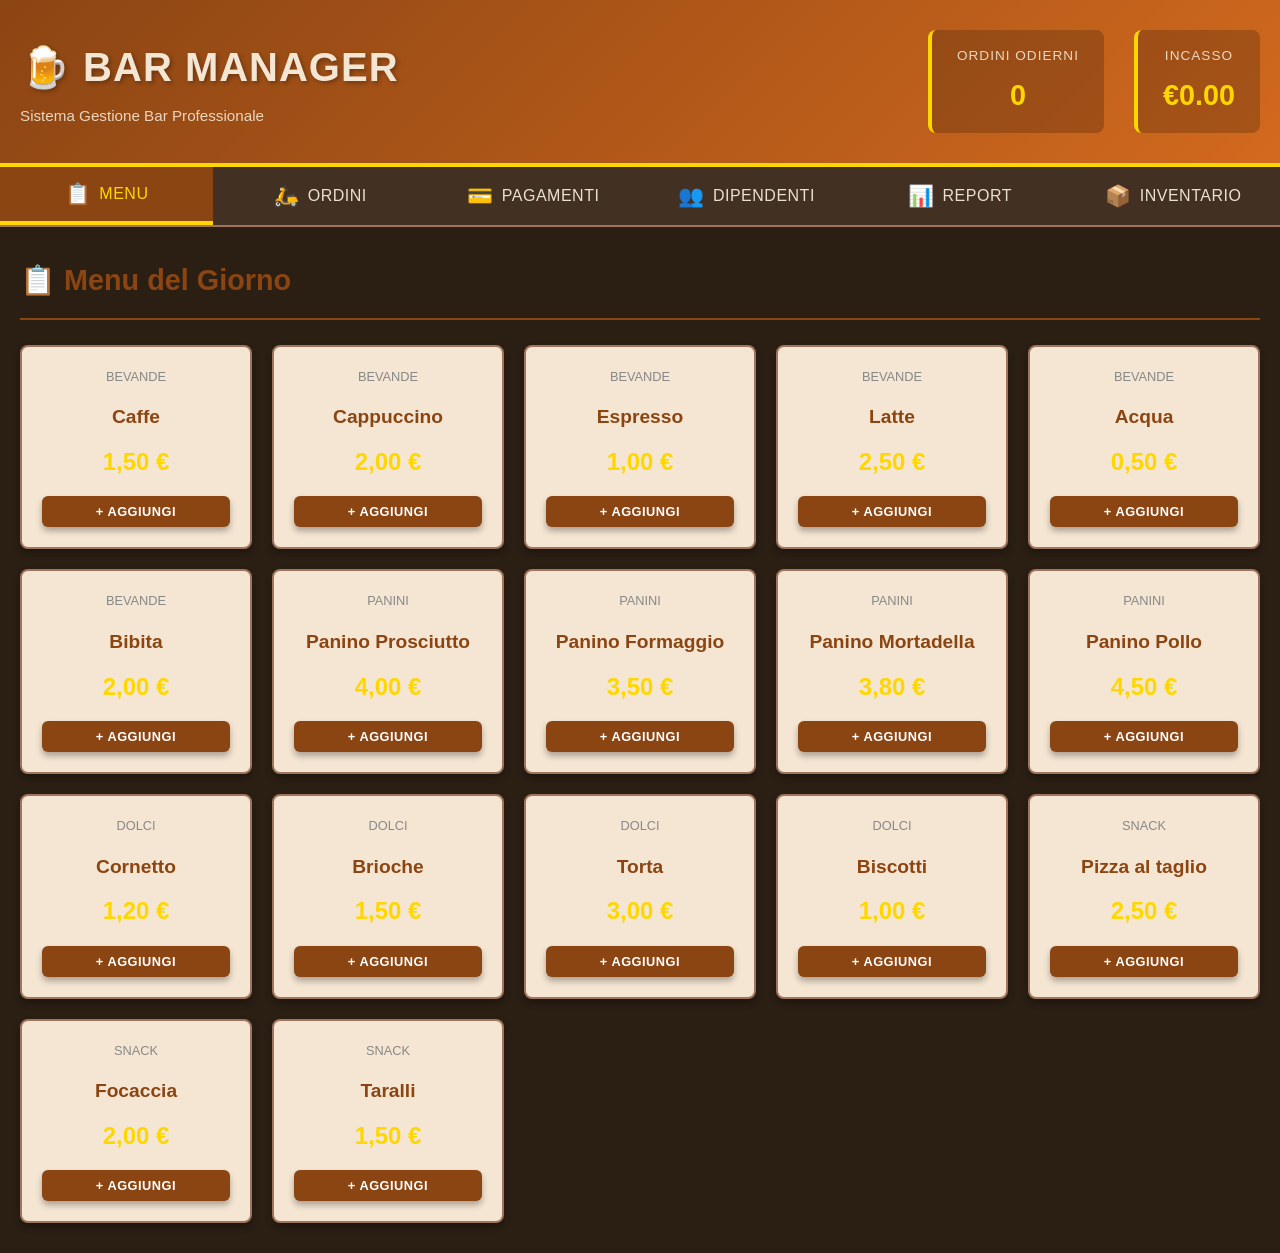
<file: index.html>
<!DOCTYPE html>
<html lang="it">
<head>
    <meta charset="UTF-8">
    <meta name="viewport" content="width=device-width, initial-scale=1.0">
    <title>Bar Manager - Gestione Bar</title>
    <link rel="stylesheet" href="style.css">
</head>
<body>
    <div class="container">
        <!-- Header -->
        <header class="header">
            <div class="header-content">
                <div class="logo">
                    <h1>🍺 BAR MANAGER</h1>
                    <p>Sistema Gestione Bar Professionale</p>
                </div>
                <div class="header-stats">
                    <div class="stat">
                        <span class="stat-label">Ordini Odierni</span>
                        <span class="stat-value" id="ordiniCount">0</span>
                    </div>
                    <div class="stat">
                        <span class="stat-label">Incasso</span>
                        <span class="stat-value" id="incassoTotal">€0.00</span>
                    </div>
                </div>
            </div>
        </header>

        <!-- Navigation Tabs -->
        <nav class="tabs-nav">
            <button class="tab-btn active" onclick="switchTab(event,'menu')">
                <span class="icon">📋</span> Menu
            </button>
            <button class="tab-btn" onclick="switchTab(event,'ordini')">
                <span class="icon">🛵</span> Ordini
            </button>
            <button class="tab-btn" onclick="switchTab(event,'pagamenti')">
                <span class="icon">💳</span> Pagamenti
            </button>
            <button class="tab-btn" onclick="switchTab(event,'dipendenti')">
                <span class="icon">👥</span> Dipendenti
            </button>
            <button class="tab-btn" onclick="switchTab(event,'report')">
                <span class="icon">📊</span> Report
            </button>
            <button class="tab-btn" onclick="switchTab(event,'inventario')">
                <span class="icon">📦</span> Inventario
            </button>
        </nav>

        <!-- Main Content -->
        <main class="main-content">

            <!-- TAB: MENU -->
            <div id="menu" class="tab-content active">
                <div class="section-title">
                    <h2>📋 Menu del Giorno</h2>
                </div>

                <!-- Menu Items Grid -->
                <div class="menu-grid" id="menuGrid">
                    <!-- Items caricati dinamicamente -->
                </div>
            </div>

            <!-- TAB: ORDINI -->
            <div id="ordini" class="tab-content">
                <div class="section-title">
                    <h2>🛵 Gestione Ordini</h2>
                    <button class="btn-primary" onclick="nuovoOrdine()">+ Nuovo Ordine</button>
                </div>

                <!-- Form Nuovo Ordine -->
                <div id="newOrderForm" class="form-container hidden">
                    <h3>Crea Nuovo Ordine</h3>
                    <form onsubmit="creaOrdine(event)">
                        <div class="form-group">
                            <label>Tipo Ordine:</label>
                            <div class="radio-group">
                                <label class="radio-label">
                                    <input type="radio" name="tipoOrdine" value="banco" required> Banco
                                </label>
                                <label class="radio-label">
                                    <input type="radio" name="tipoOrdine" value="tavolo" required> Tavolo
                                </label>
                            </div>
                        </div>
                        <div class="form-group">
                            <label>Numero Tavolo (se tavolo):</label>
                            <input type="number" id="numeroTavolo" min="1">
                        </div>
                        <div class="form-group">
                            <label>Scegli Prodotto:</label>
                            <select id="prodottoSelect" required>
                                <option value="">-- Seleziona un prodotto --</option>
                            </select>
                        </div>
                        <div class="form-group">
                            <label>Quantità:</label>
                            <input type="number" id="quantita" value="1" min="1" required>
                        </div>
                        <div class="form-actions">
                            <button type="button" class="btn-secondary" onclick="aggiungiAlOrdine()">Aggiungi al Carrello</button>
                            <button type="submit" class="btn-primary">Registra Ordine</button>
                            <button type="button" class="btn-secondary" onclick="annullaOrdine()">Annulla</button>
                        </div>
                    </form>

                    <!-- Carrello Ordine -->
                    <div id="carritoSection" class="carrello-section hidden">
                        <h4>Articoli nel Carrello</h4>
                        <div id="carrito" class="carrello-items">
                            <!-- Items del carrello -->
                        </div>
                        <div class="carrello-totale">
                            <span>Totale:</span>
                            <span id="totaleCarrello" class="totale-value">€0.00</span>
                        </div>
                    </div>
                </div>

                <!-- Lista Ordini -->
                <div class="orders-list">
                    <h3>Ultimi Ordini Registrati</h3>
                    <div id="ordiniList" class="orders-table">
                        <!-- Ordini caricati dinamicamente -->
                    </div>
                </div>
            </div>

            <!-- TAB: PAGAMENTI -->
            <div id="pagamenti" class="tab-content">
                <div class="section-title">
                    <h2>💳 Elabora Pagamenti</h2>
                </div>

                <div class="pagamenti-container">
                    <div class="payment-form">
                        <h3>Nuovo Pagamento</h3>
                        <form onsubmit="elaboraPagamento(event)">
                            <div class="form-group">
                                <label>ID Ordine:</label>
                                <input type="number" id="ordineIdPagamento" required>
                            </div>
                            <div class="form-group">
                                <label>Importo (€):</label>
                                <input type="number" id="importoPagamento" step="0.01" required>
                            </div>
                            <div class="form-group">
                                <label>Metodo Pagamento:</label>
                                <select id="metodoPagamento" required>
                                    <option value="">-- Seleziona --</option>
                                    <option value="carta">Carta Credito</option>
                                    <option value="contanti">Contanti</option>
                                    <option value="bancomat">Bancomat</option>
                                    <option value="paypal">PayPal</option>
                                </select>
                            </div>
                            <button type="submit" class="btn-primary">Elabora Pagamento</button>
                        </form>
                    </div>

                    <div class="payment-status">
                        <h3>Stato Pagamenti Odierni</h3>
                        <div class="stats-grid">
                            <div class="stat-box">
                                <h4>Totale Contanti</h4>
                                <p class="stat-number" id="totalContanti">€0.00</p>
                            </div>
                            <div class="stat-box">
                                <h4>Totale Carta</h4>
                                <p class="stat-number" id="totalCarta">€0.00</p>
                            </div>
                            <div class="stat-box">
                                <h4>Pagamenti Elaborati</h4>
                                <p class="stat-number" id="numPagamenti">0</p>
                            </div>
                            <div class="stat-box">
                                <h4>Incasso Totale</h4>
                                <p class="stat-number highlight" id="incassoTotale">€0.00</p>
                            </div>
                        </div>
                    </div>
                </div>
            </div>

            <!-- TAB: DIPENDENTI -->
            <div id="dipendenti" class="tab-content">
                <div class="section-title">
                    <h2>👥 Gestione Dipendenti</h2>
                </div>

                <!-- Lista Dipendenti -->
                <div class="dipendenti-list">
                    <h3>Dipendenti Registrati</h3>
                    <div id="dipendentiContainer" class="dipendenti-grid">
                        <!-- Dipendenti caricati dinamicamente -->
                    </div>
                </div>
            </div>

            <!-- TAB: REPORT -->
            <div id="report" class="tab-content">
                <div class="section-title">
                    <h2>📊 Report e Statistiche</h2>
                </div>

                <div class="report-buttons">
                    <button class="btn-primary" onclick="generaReportVendite()">📈 Report Vendite</button>
                    <button class="btn-primary" onclick="generaReportIncassi()">💰 Report Incassi</button>
                    <button class="btn-secondary" onclick="generaReportInventario()">📦 Report Inventario</button>
                </div>

                <div id="reportContent" class="report-content">
                    <!-- Report caricato dinamicamente -->
                </div>

                <div class="analytics-grid">
                    <div class="chart-container">
                        <h3>Prodotti Più Venduti</h3>
                        <div id="topProducts" class="chart">
                            <!-- Top products dinamici -->
                        </div>
                    </div>
                    <div class="chart-container">
                        <h3>Vendite per Turno</h3>
                        <div id="turnoChart" class="chart">
                            <!-- Turno data dinamici -->
                        </div>
                    </div>
                </div>
            </div>

            <!-- TAB: INVENTARIO -->
            <div id="inventario" class="tab-content">
                <div class="section-title">
                    <h2>📦 Gestione Inventario</h2>
                    <button class="btn-secondary" onclick="toggleAddInventario()">+ Aggiungi Scorte</button>
                </div>

                <!-- Form Aggiungi Scorte -->
                <div id="addInventarioForm" class="form-container hidden">
                    <h3>Aggiungi Scorte Inventario</h3>
                    <form onsubmit="addInventario(event)">
                        <div class="form-group">
                            <label>Prodotto:</label>
                            <input type="text" id="invProdotto" required>
                        </div>
                        <div class="form-group">
                            <label>Quantità:</label>
                            <input type="number" id="invQuantita" min="1" required>
                        </div>
                        <div class="form-actions">
                            <button type="submit" class="btn-primary">Aggiungi</button>
                            <button type="button" class="btn-secondary" onclick="toggleAddInventario()">Annulla</button>
                        </div>
                    </form>
                </div>

                <!-- Inventario Table -->
                <div class="inventory-table">
                    <h3>Stock Attuale</h3>
                    <table id="inventarioTable" class="table">
                        <thead>
                            <tr>
                                <th>Prodotto</th>
                                <th>Quantità</th>
                                <th>Stato</th>
                                <th>Azioni</th>
                            </tr>
                        </thead>
                        <tbody id="inventarioBody">
                            <!-- Righe inventario dinamiche -->
                        </tbody>
                    </table>
                </div>
            </div>

        </main>
    </div>

    <script src="script.js"></script>
</body>
</html>
</file>
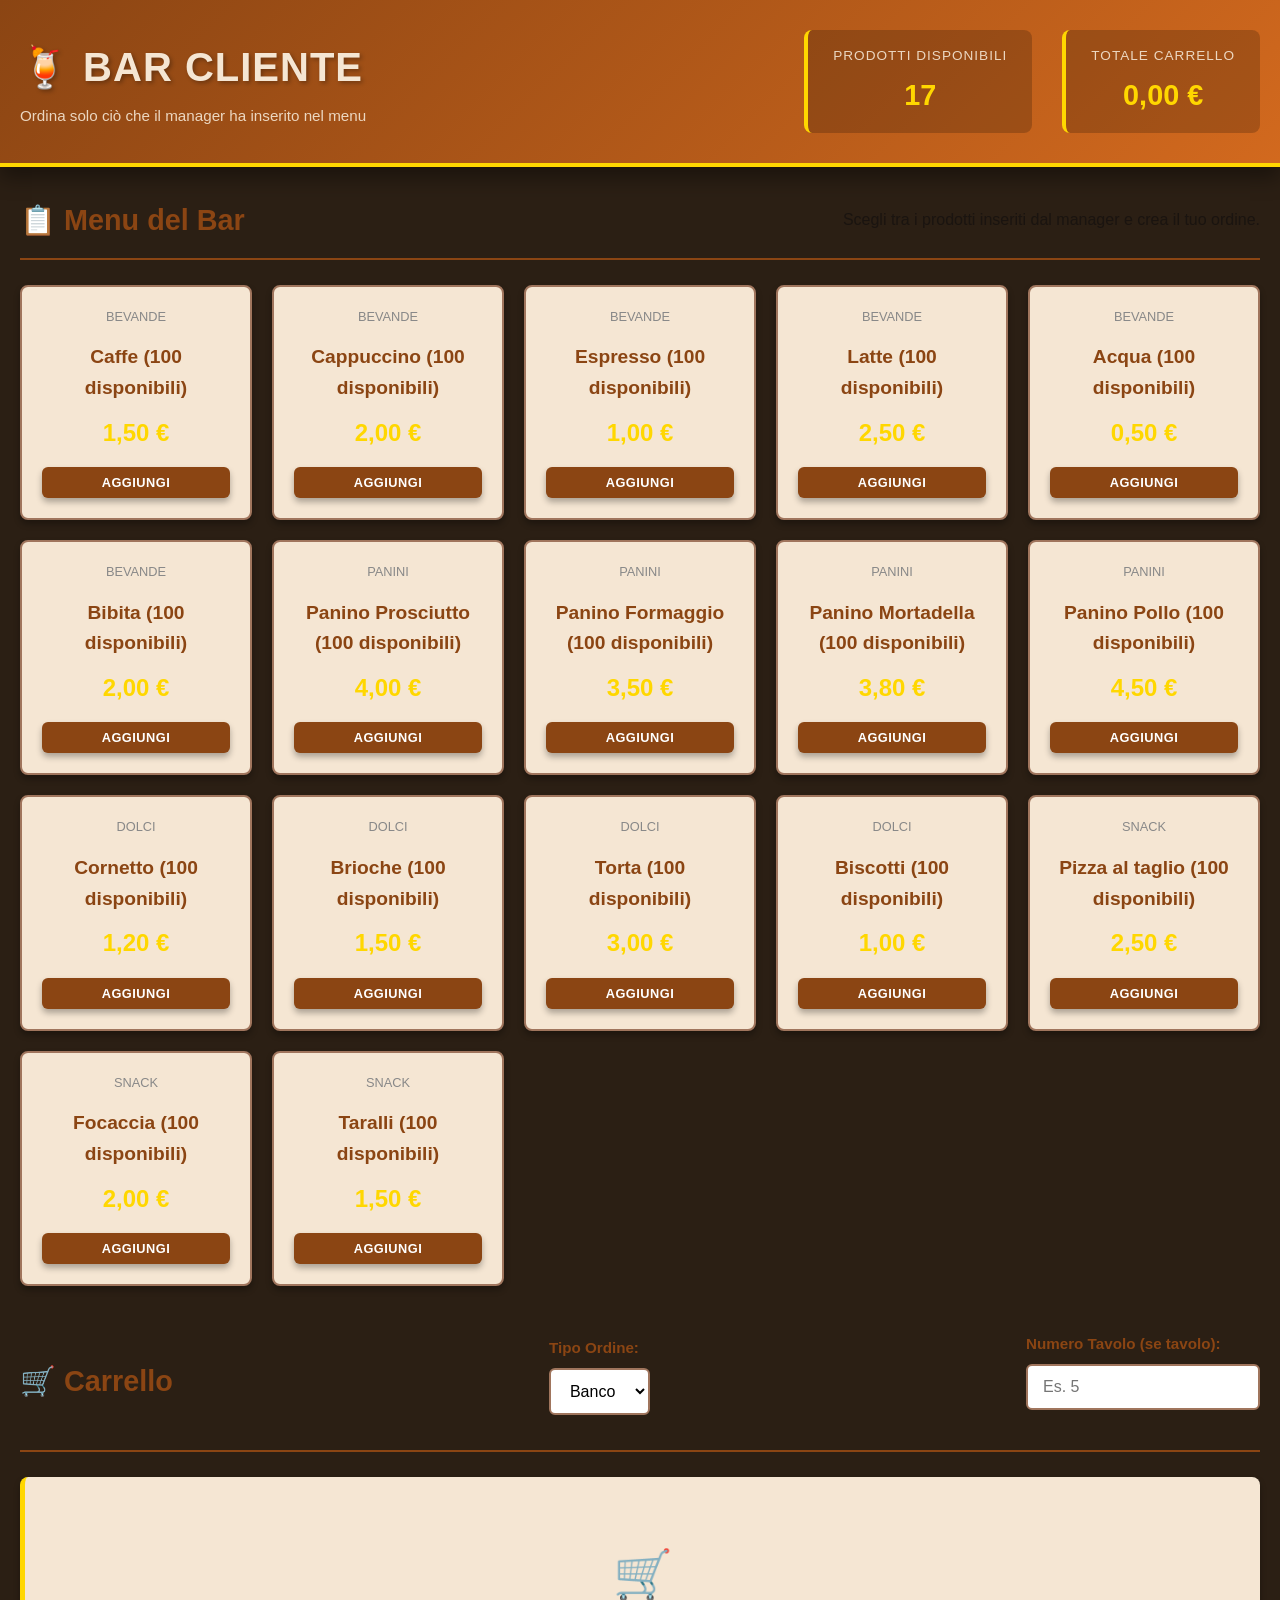
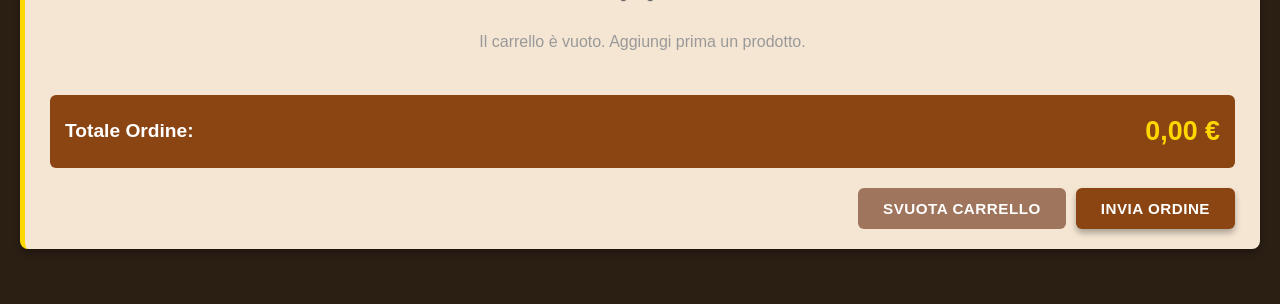
<file: user.html>
<!DOCTYPE html>
<html lang="it">
<head>
    <meta charset="UTF-8">
    <meta name="viewport" content="width=device-width, initial-scale=1.0">
    <title>Bar Cliente - Ordina Online</title>
    <link rel="stylesheet" href="style.css">
</head>
<body>
    <div class="container">
        <header class="header">
            <div class="header-content">
                <div class="logo">
                    <h1>🍹 BAR CLIENTE</h1>
                    <p>Ordina solo ciò che il manager ha inserito nel menu</p>
                </div>
                <div class="header-stats">
                    <div class="stat">
                        <span class="stat-label">Prodotti Disponibili</span>
                        <span class="stat-value" id="menuCount">0</span>
                    </div>
                    <div class="stat">
                        <span class="stat-label">Totale Carrello</span>
                        <span class="stat-value" id="cartTotal">€0.00</span>
                    </div>
                </div>
            </div>
        </header>

        <main class="main-content">
            <section class="section-title">
                <h2>📋 Menu del Bar</h2>
                <p class="section-description">Scegli tra i prodotti inseriti dal manager e crea il tuo ordine.</p>
            </section>

            <div class="menu-grid" id="menuGrid"></div>

            <section class="section-title" style="margin-top: 40px;">
                <h2>🛒 Carrello</h2>
                <div class="form-group" style="margin-top: 10px; max-width: 360px;">
                    <label>Tipo Ordine:</label>
                    <select id="orderTypeSelect">
                        <option value="banco">Banco</option>
                        <option value="tavolo">Tavolo</option>
                    </select>
                </div>
                <div class="form-group" style="max-width: 360px;">
                    <label>Numero Tavolo (se tavolo):</label>
                    <input type="number" id="tableNumber" min="1" placeholder="Es. 5">
                </div>
            </section>

            <div class="form-container" style="padding: 20px 25px;">
                <div id="cartItems" class="carrello-items"></div>
                <div class="carrello-totale">
                    <span>Totale Ordine:</span>
                    <span id="cartTotalValue" class="totale-value">€0.00</span>
                </div>
                <div class="form-actions" style="margin-top: 20px; justify-content: flex-end;">
                    <button class="btn-secondary" onclick="clearCart()">Svuota Carrello</button>
                    <button class="btn-primary" onclick="placeOrder()">Invia Ordine</button>
                </div>
            </div>
        </main>
    </div>

    <script src="user.js"></script>
</body>
</html>
</file>
<file: style.css>
/* ============================================
   BAR MANAGER - STILI CSS A TEMA BAR
   ============================================ */

* {
    margin: 0;
    padding: 0;
    box-sizing: border-box;
}

/* Variabili CSS Tema Bar */
:root {
    --primary-color: #8B4513;      /* Marrone legno bar */
    --secondary-color: #D2691E;    /* Marrone chiaro */
    --accent-color: #FFD700;       /* Oro */
    --dark-bg: #2B1F14;            /* Sfondo scuro */
    --light-bg: #F5E6D3;           /* Sfondo chiaro */
    --text-dark: #1A1410;          /* Testo scuro */
    --text-light: #EAE0D1;         /* Testo chiaro */
    --border-color: #A0755D;       /* Bordo */
    --success-color: #27AE60;      /* Verde */
    --danger-color: #E74C3C;       /* Rosso */
    --warning-color: #F39C12;      /* Arancione */
    --info-color: #3498DB;         /* Blu */
    --shadow: 0 4px 6px rgba(0, 0, 0, 0.3);
    --shadow-lg: 0 10px 20px rgba(0, 0, 0, 0.4);
}

body {
    font-family: 'Segoe UI', Tahoma, Geneva, Verdana, sans-serif;
    background-color: var(--dark-bg);
    color: var(--text-dark);
    line-height: 1.6;
}

/* ============================================
   CONTAINER E LAYOUT
   ============================================ */

.container {
    min-height: 100vh;
    display: flex;
    flex-direction: column;
}

/* ============================================
   HEADER
   ============================================ */

.header {
    background: linear-gradient(135deg, var(--primary-color) 0%, var(--secondary-color) 100%);
    color: var(--light-bg);
    padding: 30px 20px;
    box-shadow: var(--shadow-lg);
    border-bottom: 4px solid var(--accent-color);
}

.header-content {
    max-width: 1400px;
    margin: 0 auto;
    display: flex;
    justify-content: space-between;
    align-items: center;
    flex-wrap: wrap;
    gap: 30px;
}

.logo h1 {
    font-size: 2.5em;
    margin-bottom: 5px;
    text-shadow: 2px 2px 4px rgba(0, 0, 0, 0.3);
    letter-spacing: 1px;
}

.logo p {
    font-size: 0.95em;
    opacity: 0.9;
}

.header-stats {
    display: flex;
    gap: 30px;
}

.stat {
    display: flex;
    flex-direction: column;
    align-items: center;
    background: rgba(0, 0, 0, 0.2);
    padding: 15px 25px;
    border-radius: 8px;
    border-left: 4px solid var(--accent-color);
}

.stat-label {
    font-size: 0.85em;
    opacity: 0.9;
    text-transform: uppercase;
    letter-spacing: 1px;
}

.stat-value {
    font-size: 1.8em;
    font-weight: bold;
    margin-top: 5px;
    color: var(--accent-color);
}

/* ============================================
   NAVIGAZIONE TAB
   ============================================ */

.tabs-nav {
    background-color: var(--dark-bg);
    padding: 0;
    display: flex;
    flex-wrap: wrap;
    border-bottom: 2px solid var(--border-color);
    gap: 0;
    max-width: 1400px;
    margin: 0 auto;
    width: 100%;
}

.tab-btn {
    flex: 1;
    min-width: 150px;
    padding: 15px 20px;
    background-color: rgba(160, 117, 93, 0.2);
    border: none;
    color: var(--text-light);
    cursor: pointer;
    font-size: 1em;
    font-weight: 500;
    transition: all 0.3s ease;
    display: flex;
    align-items: center;
    justify-content: center;
    gap: 8px;
    text-transform: uppercase;
    letter-spacing: 0.5px;
}

.tab-btn .icon {
    font-size: 1.3em;
}

.tab-btn:hover {
    background-color: rgba(160, 117, 93, 0.4);
    border-bottom: 3px solid var(--accent-color);
}

.tab-btn.active {
    background-color: var(--primary-color);
    border-bottom: 4px solid var(--accent-color);
    color: var(--accent-color);
}

/* ============================================
   MAIN CONTENT
   ============================================ */

.main-content {
    flex: 1;
    padding: 30px 20px;
    max-width: 1400px;
    margin: 0 auto;
    width: 100%;
}

.tab-content {
    display: none;
    animation: fadeIn 0.3s ease;
}

.tab-content.active {
    display: block;
}

@keyframes fadeIn {
    from {
        opacity: 0;
        transform: translateY(10px);
    }
    to {
        opacity: 1;
        transform: translateY(0);
    }
}

.section-title {
    display: flex;
    justify-content: space-between;
    align-items: center;
    margin-bottom: 25px;
    padding-bottom: 15px;
    border-bottom: 2px solid var(--primary-color);
}

.section-title h2 {
    font-size: 1.8em;
    color: var(--primary-color);
}

/* ============================================
   FORMS
   ============================================ */

.form-container {
    background-color: var(--light-bg);
    padding: 25px;
    border-radius: 8px;
    margin-bottom: 25px;
    box-shadow: var(--shadow);
    border-left: 5px solid var(--accent-color);
}

.form-container.hidden {
    display: none;
}

.form-container h3 {
    color: var(--primary-color);
    margin-bottom: 20px;
    font-size: 1.3em;
}

.form-group {
    margin-bottom: 20px;
}

.form-group label {
    display: block;
    margin-bottom: 8px;
    color: var(--primary-color);
    font-weight: 600;
    font-size: 0.95em;
}

.form-group input,
.form-group select,
.form-group textarea {
    width: 100%;
    padding: 12px 15px;
    border: 2px solid var(--border-color);
    border-radius: 6px;
    font-size: 1em;
    font-family: inherit;
    transition: all 0.3s ease;
    background-color: white;
}

.form-group input:hover,
.form-group select:hover,
.form-group textarea:hover {
    border-color: var(--primary-color);
}

.form-group input:focus,
.form-group select:focus,
.form-group textarea:focus {
    outline: none;
    border-color: var(--accent-color);
    box-shadow: 0 0 0 3px rgba(255, 215, 0, 0.2);
}

.radio-group {
    display: flex;
    gap: 20px;
}

.radio-label {
    display: flex;
    align-items: center;
    gap: 8px;
    cursor: pointer;
    font-weight: normal;
}

.radio-label input[type="radio"] {
    width: auto;
    margin: 0;
}

.form-actions {
    display: flex;
    gap: 10px;
    margin-top: 25px;
}

/* ============================================
   BUTTONS
   ============================================ */

.btn-primary,
.btn-secondary {
    padding: 12px 25px;
    border: none;
    border-radius: 6px;
    font-size: 0.95em;
    font-weight: 600;
    cursor: pointer;
    transition: all 0.3s ease;
    text-transform: uppercase;
    letter-spacing: 0.5px;
}

.btn-primary {
    background-color: var(--primary-color);
    color: white;
    box-shadow: var(--shadow);
}

.btn-primary:hover {
    background-color: #6B3410;
    transform: translateY(-2px);
    box-shadow: var(--shadow-lg);
}

.btn-primary:active {
    transform: translateY(0);
}

.btn-secondary {
    background-color: var(--border-color);
    color: white;
}

.btn-secondary:hover {
    background-color: #8B5D47;
    transform: translateY(-2px);
}

.btn-danger {
    background-color: var(--danger-color);
    color: white;
    padding: 8px 15px;
    font-size: 0.85em;
}

.btn-danger:hover {
    background-color: #C0392B;
}

.btn-success {
    background-color: var(--success-color);
    color: white;
    padding: 8px 15px;
    font-size: 0.85em;
}

/* ============================================
   MENU GRID
   ============================================ */

.menu-grid {
    display: grid;
    grid-template-columns: repeat(auto-fill, minmax(200px, 1fr));
    gap: 20px;
    margin-top: 25px;
}

.menu-card {
    background-color: var(--light-bg);
    border: 2px solid var(--border-color);
    border-radius: 8px;
    padding: 20px;
    text-align: center;
    transition: all 0.3s ease;
    cursor: pointer;
    box-shadow: var(--shadow);
}

.menu-card:hover {
    transform: translateY(-5px);
    box-shadow: var(--shadow-lg);
    border-color: var(--accent-color);
}

.menu-card h4 {
    color: var(--primary-color);
    margin-bottom: 10px;
    font-size: 1.2em;
}

.menu-card .price {
    font-size: 1.5em;
    color: var(--accent-color);
    font-weight: bold;
    margin: 10px 0;
}

.menu-card .category {
    font-size: 0.8em;
    color: #888;
    margin-bottom: 15px;
    text-transform: uppercase;
}

.menu-card-actions {
    display: flex;
    gap: 10px;
    margin-top: 15px;
}

.menu-card-actions button {
    flex: 1;
    padding: 8px;
    font-size: 0.8em;
}

/* ============================================
   ORDINI / ORDERS
   ============================================ */

.orders-list {
    margin-top: 30px;
}

.orders-list h3 {
    color: var(--primary-color);
    margin-bottom: 20px;
}

.orders-table {
    background-color: var(--light-bg);
    border-radius: 8px;
    overflow: hidden;
    box-shadow: var(--shadow);
}

.order-item {
    display: grid;
    grid-template-columns: 1fr 1fr 1fr 1fr;
    gap: 15px;
    padding: 15px;
    border-bottom: 1px solid var(--border-color);
    align-items: center;
}

.order-item:last-child {
    border-bottom: none;
}

.order-item.header {
    background-color: var(--primary-color);
    color: white;
    font-weight: bold;
}

.order-id {
    font-weight: bold;
    color: var(--primary-color);
}

.order-type {
    background-color: var(--accent-color);
    color: var(--text-dark);
    padding: 5px 10px;
    border-radius: 4px;
    text-transform: uppercase;
    font-size: 0.85em;
}

.order-amount {
    font-size: 1.1em;
    color: var(--success-color);
    font-weight: bold;
}

/* ============================================
   CARRELLO
   ============================================ */

.carrello-section {
    background-color: #FFF9E6;
    padding: 20px;
    border-radius: 8px;
    margin-top: 20px;
    border-left: 5px solid var(--accent-color);
}

.carrello-section.hidden {
    display: none;
}

.carrello-items {
    margin: 15px 0;
}

.carrello-item {
    display: flex;
    justify-content: space-between;
    align-items: center;
    padding: 12px;
    background-color: white;
    border-radius: 6px;
    margin-bottom: 10px;
    border-left: 3px solid var(--primary-color);
}

.carrello-item-info {
    flex: 1;
}

.carrello-item-name {
    font-weight: bold;
    color: var(--primary-color);
}

.carrello-item-qty {
    font-size: 0.9em;
    color: #666;
}

.carrello-item-price {
    font-weight: bold;
    color: var(--accent-color);
    font-size: 1.1em;
}

.carrello-totale {
    display: flex;
    justify-content: space-between;
    align-items: center;
    padding: 15px;
    background-color: var(--primary-color);
    color: white;
    border-radius: 6px;
    font-size: 1.2em;
    font-weight: bold;
}

.totale-value {
    color: var(--accent-color);
    font-size: 1.4em;
}

/* ============================================
   PAGAMENTI
   ============================================ */

.pagamenti-container {
    display: grid;
    grid-template-columns: 1fr 1fr;
    gap: 30px;
    margin-top: 25px;
}

.payment-form,
.payment-status {
    background-color: var(--light-bg);
    padding: 25px;
    border-radius: 8px;
    box-shadow: var(--shadow);
}

.stats-grid {
    display: grid;
    grid-template-columns: repeat(2, 1fr);
    gap: 15px;
    margin-top: 20px;
}

.stat-box {
    background: linear-gradient(135deg, var(--primary-color), var(--secondary-color));
    color: white;
    padding: 20px;
    border-radius: 8px;
    text-align: center;
    box-shadow: var(--shadow);
}

.stat-box h4 {
    font-size: 0.9em;
    opacity: 0.9;
    margin-bottom: 10px;
}

.stat-number {
    font-size: 1.8em;
    font-weight: bold;
    color: var(--accent-color);
}

.stat-number.highlight {
    font-size: 2em;
}

/* ============================================
   DIPENDENTI
   ============================================ */

.dipendenti-list h3 {
    color: var(--primary-color);
    margin-bottom: 20px;
    margin-top: 30px;
}

.dipendenti-grid {
    display: grid;
    grid-template-columns: repeat(auto-fill, minmax(250px, 1fr));
    gap: 20px;
}

.dipendente-card {
    background-color: var(--light-bg);
    border: 2px solid var(--border-color);
    border-radius: 8px;
    padding: 20px;
    box-shadow: var(--shadow);
    transition: all 0.3s ease;
}

.dipendente-card:hover {
    box-shadow: var(--shadow-lg);
    border-color: var(--accent-color);
}

.dipendente-card h4 {
    color: var(--primary-color);
    font-size: 1.3em;
    margin-bottom: 15px;
    display: flex;
    align-items: center;
    gap: 10px;
}

.dipendente-turno {
    display: inline-block;
    padding: 8px 15px;
    background-color: var(--primary-color);
    color: white;
    border-radius: 20px;
    font-size: 0.85em;
    font-weight: bold;
    margin: 10px 0;
}

.dipendente-status {
    font-size: 0.9em;
    color: #666;
    margin-top: 10px;
}

/* ============================================
   REPORT
   ============================================ */

.report-buttons {
    display: flex;
    gap: 15px;
    margin-bottom: 25px;
    flex-wrap: wrap;
}

.report-buttons .btn-primary,
.report-buttons .btn-secondary {
    flex: 1;
    min-width: 200px;
}

.report-content {
    background-color: var(--light-bg);
    padding: 25px;
    border-radius: 8px;
    box-shadow: var(--shadow);
    margin-bottom: 25px;
    min-height: 200px;
}

.analytics-grid {
    display: grid;
    grid-template-columns: repeat(auto-fit, minmax(400px, 1fr));
    gap: 25px;
}

.chart-container {
    background-color: var(--light-bg);
    padding: 25px;
    border-radius: 8px;
    box-shadow: var(--shadow);
}

.chart-container h3 {
    color: var(--primary-color);
    margin-bottom: 20px;
}

.chart {
    display: flex;
    flex-direction: column;
    gap: 12px;
}

.chart-item {
    display: flex;
    align-items: center;
    gap: 15px;
}

.chart-label {
    min-width: 150px;
    font-weight: 500;
    color: var(--primary-color);
}

.chart-bar {
    flex: 1;
    height: 25px;
    background: linear-gradient(90deg, var(--primary-color), var(--secondary-color));
    border-radius: 4px;
    display: flex;
    align-items: center;
    justify-content: flex-end;
    padding-right: 10px;
    color: white;
    font-weight: bold;
    font-size: 0.85em;
}

/* ============================================
   INVENTARIO
   ============================================ */

.inventory-table {
    margin-top: 25px;
}

.inventory-table h3 {
    color: var(--primary-color);
    margin-bottom: 15px;
}

.table {
    width: 100%;
    border-collapse: collapse;
    background-color: white;
    border-radius: 8px;
    overflow: hidden;
    box-shadow: var(--shadow);
}

.table thead {
    background-color: var(--primary-color);
    color: white;
}

.table th,
.table td {
    padding: 15px;
    text-align: left;
    border-bottom: 1px solid var(--border-color);
}

.table tbody tr:hover {
    background-color: #f5f5f5;
}

.table .status-low {
    color: var(--danger-color);
    font-weight: bold;
}

.table .status-medium {
    color: var(--warning-color);
    font-weight: bold;
}

.table .status-ok {
    color: var(--success-color);
    font-weight: bold;
}

/* ============================================
   UTILITÀ
   ============================================ */

.hidden {
    display: none !important;
}

.empty-state {
    text-align: center;
    padding: 40px;
    color: #999;
}

.empty-state-icon {
    font-size: 3em;
    margin-bottom: 15px;
}

/* ============================================
   RESPONSIVE
   ============================================ */

@media (max-width: 1024px) {
    .pagamenti-container {
        grid-template-columns: 1fr;
    }

    .analytics-grid {
        grid-template-columns: 1fr;
    }

    .stats-grid {
        grid-template-columns: repeat(2, 1fr);
    }
}

@media (max-width: 768px) {
    .header-content {
        flex-direction: column;
        gap: 20px;
    }

    .tabs-nav {
        gap: 5px;
    }

    .tab-btn {
        min-width: 100px;
        padding: 12px 10px;
        font-size: 0.85em;
    }

    .tab-btn .icon {
        font-size: 1.1em;
    }

    .menu-grid {
        grid-template-columns: repeat(auto-fill, minmax(150px, 1fr));
        gap: 15px;
    }

    .dipendenti-grid {
        grid-template-columns: 1fr;
    }

    .stats-grid {
        grid-template-columns: 1fr;
    }

    .order-item {
        grid-template-columns: 1fr;
        gap: 8px;
    }
}

@media (max-width: 480px) {
    .main-content {
        padding: 15px 10px;
    }

    .section-title {
        flex-direction: column;
        align-items: flex-start;
        gap: 15px;
    }

    .section-title h2 {
        font-size: 1.4em;
    }

    .btn-primary,
    .btn-secondary {
        padding: 10px 15px;
        font-size: 0.85em;
    }

    .form-actions {
        flex-direction: column;
    }

    .tab-btn {
        flex: 0 1 auto;
        padding: 10px 8px;
        font-size: 0.75em;
    }

    .logo h1 {
        font-size: 1.8em;
    }

    .stat {
        padding: 10px 15px;
    }
}
</file>
